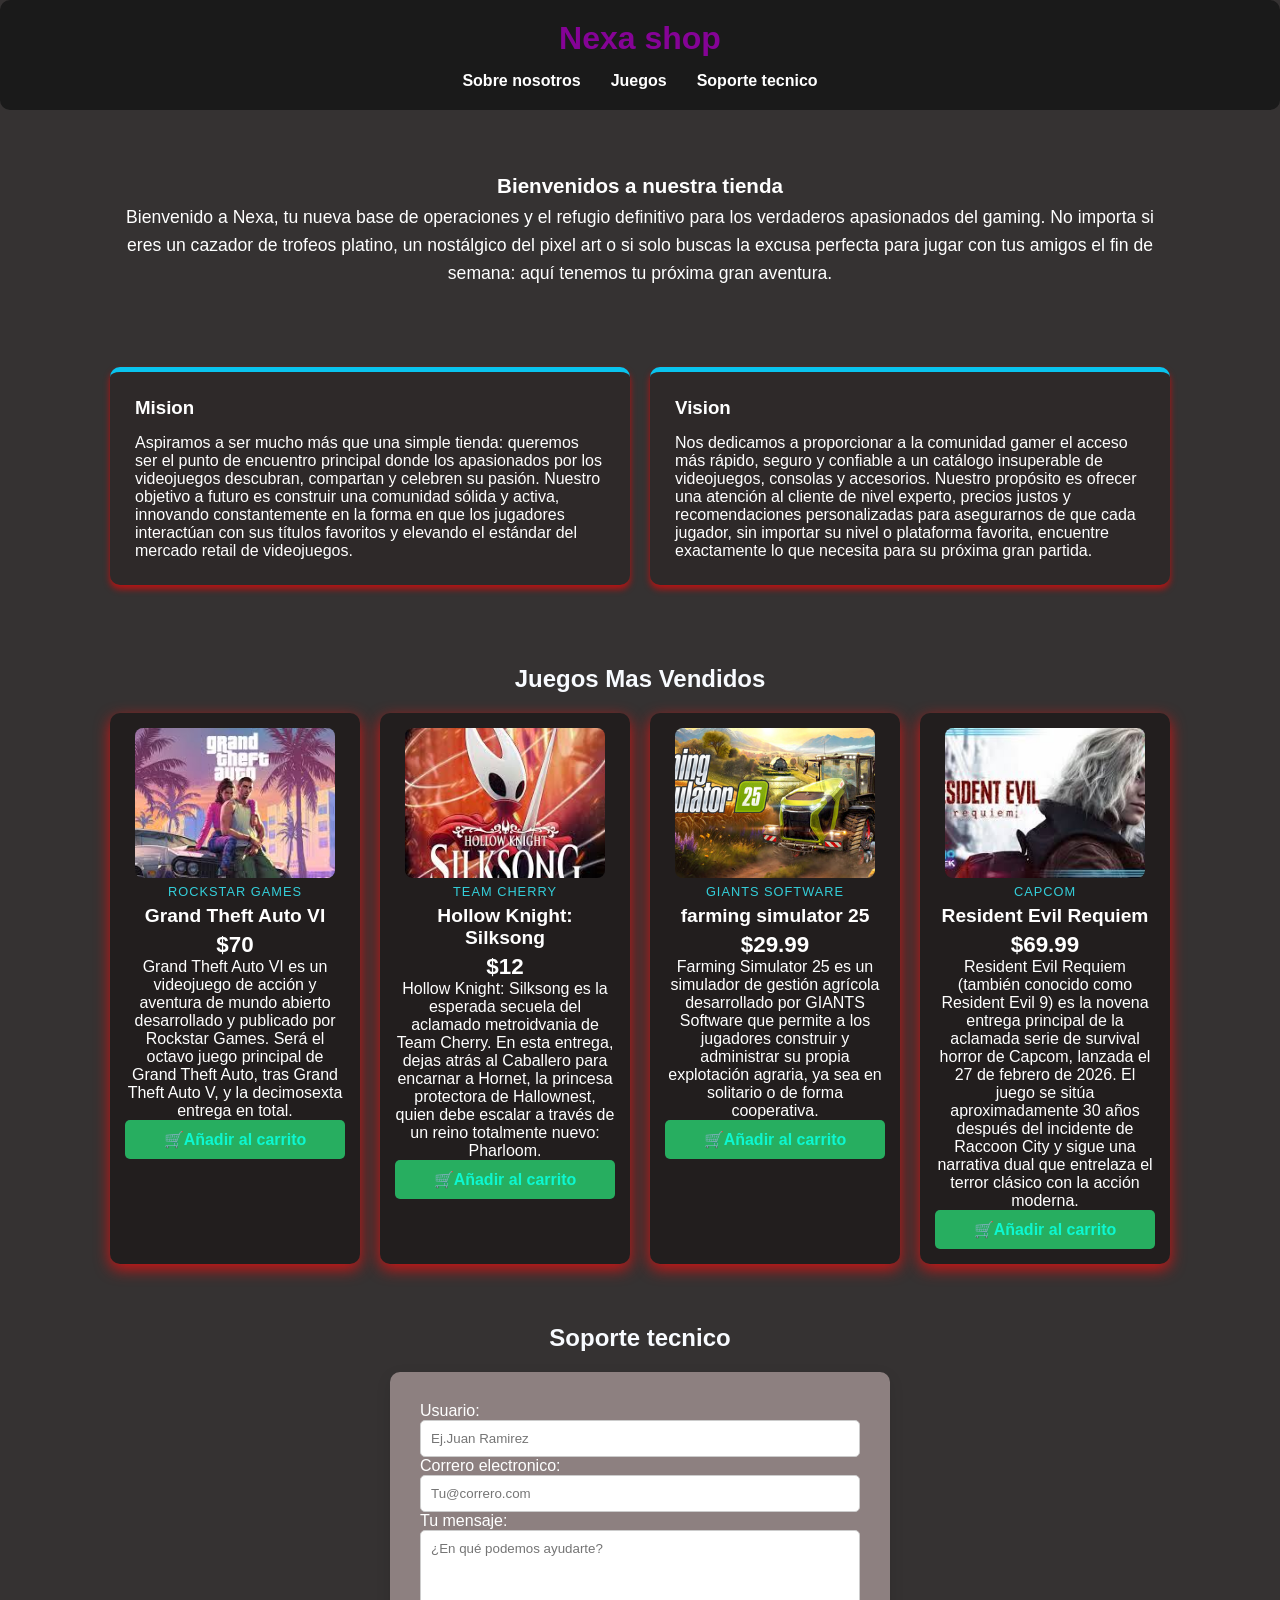
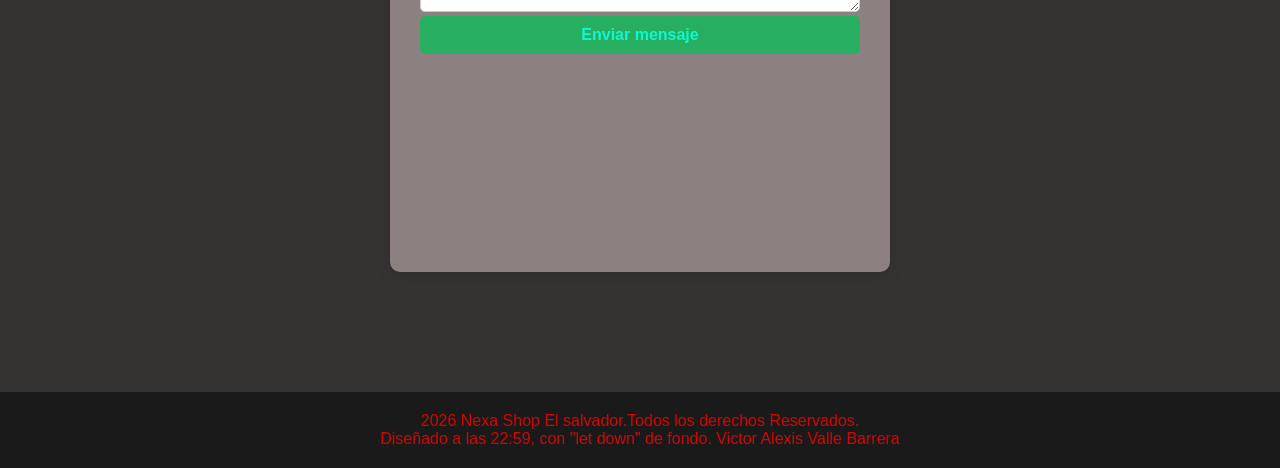
<file: index.html>
<!DOCTYPE html>
<html lang="es">
<head>
    <meta charset="UTF-8">
    <meta name="viewport" content="width, initial-scale=1.0">
    <title>Tienda digital de videojuegos</title>
    <link rel="stylesheet" href="ejemplo10.css">
</head>
<body>
<header id="encabezado">
    <h1>Nexa shop</h1>
    <nav id="navbar">
        <ul>
            <li><a href="#about">Sobre nosotros</a></li>
            <li><a href="#Products">Juegos</a></li>
            <li><a href="#Contact">Soporte tecnico</a></li>

        </ul>
    </nav>
</header>
<main>
    <section id="about" class="contenedor">
        <div><h3>Bienvenidos a nuestra tienda</h3>
        <p>Bienvenido a Nexa, tu nueva base de operaciones y el refugio definitivo para los verdaderos apasionados del gaming. No importa si eres un cazador de trofeos platino, un nostálgico del pixel art o si solo buscas la excusa perfecta para jugar con tus amigos el fin de semana: aquí tenemos tu próxima gran aventura.</p>
        </div>
    </section>
    <section id="vision" class="contenedor">
        <div class="box">
            <h3>Mision</h3>
            <p>Aspiramos a ser mucho más que una simple tienda: queremos ser el punto de encuentro principal donde los apasionados por los videojuegos descubran, compartan y celebren su pasión. Nuestro objetivo a futuro es construir una comunidad sólida y activa, innovando constantemente en la forma en que los jugadores interactúan con sus títulos favoritos y elevando el estándar del mercado retail de videojuegos.</p>
        </div>
        <div class="box">
            <h3>Vision</h3>
            <p>Nos dedicamos a proporcionar a la comunidad gamer el acceso más rápido, seguro y confiable a un catálogo insuperable de videojuegos, consolas y accesorios. Nuestro propósito es ofrecer una atención al cliente de nivel experto, precios justos y recomendaciones personalizadas para asegurarnos de que cada jugador, sin importar su nivel o plataforma favorita, encuentre exactamente lo que necesita para su próxima gran partida.</p>
        </div>
    </section>
    <section id="Products" class="contenedor">
        <h2>Juegos Mas Vendidos</h2>
        <div class="Galeria3">
            <article class="producto-card"> 
                <div class="item"><img src="GTAVI.jpg" alt="GTAVI"></div>
                <span class="brand">Rockstar games</span>
                <h3>Grand Theft Auto VI</h3>
                <p class="precio">$70</p>
                <p >Grand Theft Auto VI es un videojuego de acción y aventura de mundo abierto desarrollado y publicado por Rockstar Games. Será el octavo juego principal de Grand Theft Auto, tras Grand Theft Auto V, y la decimosexta entrega en total.</p>
                <button class="btn-cart">🛒Añadir al carrito</button>
            </article class="producto-card">

             <article class="producto-card"> 
                <div class="item"><img src="silkson.jpg" alt="silkson"></div>
                <span class="brand">Team Cherry</span>
                <h3>Hollow Knight: Silksong</h3>
                <p class="precio">$12</p>
                <p>Hollow Knight: Silksong es la esperada secuela del aclamado metroidvania de Team Cherry. En esta entrega, dejas atrás al Caballero para encarnar a Hornet, la princesa protectora de Hallownest, quien debe escalar a través de un reino totalmente nuevo: Pharloom.</p>
                <button class="btn-cart">🛒Añadir al carrito</button>
             </article>

             <article class="producto-card"> 
                 <div class="item"><img src="farmer.jpg" alt="farmer"></div>
                <span class="brand"> GIANTS Software</span>
                <h3>farming simulator 25</h3>
                <p class="precio">$29.99</p>
                <p>Farming Simulator 25 es un simulador de gestión agrícola desarrollado por GIANTS Software que permite a los jugadores construir y administrar su propia explotación agraria, ya sea en solitario o de forma cooperativa.</p>
                <button class="btn-cart">🛒Añadir al carrito</button>
             </article>

             <article class="producto-card"> 
                <div class="item"><img src="requiem.jpg" alt="requiem"></div>
                <span class="brand">Capcom</span>
                <h3>Resident Evil Requiem</h3>
                <p class="precio"> $69.99</p>
                <p>Resident Evil Requiem (también conocido como Resident Evil 9) es la novena entrega principal de la aclamada serie de survival horror de Capcom, lanzada el 27 de febrero de 2026. El juego se sitúa aproximadamente 30 años después del incidente de Raccoon City y sigue una narrativa dual que entrelaza el terror clásico con la acción moderna. 
</p>
                <button class="btn-cart">🛒Añadir al carrito</button>
             </article>
        </div>
        
        <section id="Contact"  class="contenedor">
            <h2>Soporte tecnico</h2>
            <form action="#" class="contact-form">
            <label for="name">Usuario:</label>
            <input type="text" id="name" placeholder="Ej.Juan Ramirez" required>

             <label for="email">Correro electronico:</label>
            <input type="email" id="email" placeholder="Tu@correro.com" required>

            <label for="message">Tu mensaje:</label>
            <textarea id="message" rows="4" placeholder="¿En qué podemos ayudarte?" required></textarea>
            <button type="submit" class="btn-submit">Enviar mensaje</button>
        </form></section>
    </section>

    <footer id="main-footer">
        <p>2026 Nexa Shop El salvador.Todos los derechos Reservados.</p>
        <p>Diseñado a las 22:59, con "let down" de fondo.
            Victor Alexis Valle Barrera
        </p>
        
    </footer>
</main>
</body>

</html>
</file>
<file: ejemplo10.css>
* {
margin: 0;
padding: 0;
box-sizing: border-box;
font-family: 'Segoe UI', Tahoma, Geneva, Verdana, sans-serif;
}
body {
background-color: #353232;
color: #ffffff;
}
.contenedor {
max-width: 1100px;
margin: 40px auto;
padding: 20px;
}
h2 {
text-align: center;
margin-bottom: 20px;
color: #f8fbff;
}
#encabezado{
    margin: 0px;
padding: 20px;
box-sizing: border-box;
font-family: 'Segoe UI', Tahoma, Geneva, Verdana, sans-serif;
color: rgb(133, 3, 150);
background-size: cover;
background-position: center center;
background-color: #1a1a1a;
text-align: center;
border-radius: 10px;
}
#navbar ul {
list-style: none;
display: flex; 
justify-content: center;
gap: 30px;
margin-top: 15px;
}
#navbar a {
color: white;
text-decoration: none;
font-weight: bold;
transition: color 0.3s;
}
#navbar a:hover {
    color: blueviolet; 
}
#about{
    text-align: center;
font-size: 1.1rem;
line-height: 1.6;
}
#vision {
    display: flex;
gap: 20px;
justify-content: space-between;
flex-wrap: wrap;
}
.box {
    background: #2e2929;
flex: 1; /* Ocupan el mismo ancho */
min-width: 300px;
padding: 25px;
border-radius: 10px;
border-top: 5px solid #09c4ee;
box-shadow: 0 4px 6px rgb(187, 18, 18);
}
.box h3{
    color: #ffffff;
    margin-bottom: 15px;
}
.Galeria3{
    display: flex;
flex-wrap: wrap;
gap: 20px;
justify-content: center;
}
.producto-card {
    background: rgb(34, 30, 30);
width: 250px;
border-radius: 10px;
padding: 15px;
text-align: center;
box-shadow: 0 5px 15px rgb(211, 20, 20);
transition: transform 0.3s ; }
.item img{
    width: 200px;
    height: 150px;
    object-fit: cover;/*/*matiene la proporcione de la imagen*/
    border-radius: 8px; 
     transition: transform 0.3s ease;}
     .producto-card:hover {
transform: translateY(-8px);}
.brand{
    font-size: 0.8rem;
color: #34cfda;
text-transform: uppercase;
letter-spacing: 1px;
}
.producto-card h3 {
font-size: 1.2rem;
margin: 5px 0;}
.product-card p {
font-size: 0.9rem;
color: #00ffdd;
margin-bottom: 15px;
height: 60px; /* Mantiene la misma altura en todas las tarjetas */
}
.precio {
font-size: 1.4rem !important;
font-weight: bold;}
.btn-cart, .btn-submit {
background-color: #27ae60;
color: rgb(8, 238, 219);
border: none;
padding: 10px 15px;
width: 100%;
border-radius: 5px;
cursor: pointer;
font-size: 1rem;
font-weight: bold;
transition: background-color 0.3s;
}
.btn-cart:hover, .btn-submit:hover {
background-color: #219a52;
}

.contact-form {
max-width: 500px;
margin: 0 auto;
background: rgb(90, 79, 79);
padding: 30px;
border-radius: 10px;
box-shadow: 0 5px 15px rgba(0,0,0,0.1);}

.brand{
    font-size: 0.8rem;
color: #34cfda;
text-transform: uppercase;
letter-spacing: 1px;
}
.producto-card h3 {
font-size: 1.2rem;
margin: 5px 0;}
.product-card p {
font-size: 0.9rem;
color: #0bbcc2;
margin-bottom: 15px;
height: 60px; /* Mantiene la misma altura en todas las tarjetas */
}
.pricio {
font-size: 1.4rem !important;
font-weight: bold;}
.btn-cart, .btn-submit {
background-color: #27ae60;
color: rgb(13, 247, 208);
border: none;
padding: 10px 15px;
width: 100%;
border-radius: 5px;
cursor: pointer;
font-size: 1rem;
font-weight: bold;
transition: background-color 0.3s;
}
.btn-cart:hover, .btn-submit:hover {
background-color: #219a52;
}

.contact-form {
max-width: 500px;
margin: 0 auto;
background: rgb(141, 128, 128);
padding:30px;
border-radius: 10px;
box-shadow: 0 5px 15px rgba(0,0,0,0.1);
height: 500px;
}

#main-footer {
background-color: #1a1a1a;
color: #d40505;
text-align: center;
padding: 20px;
margin-top: 40px;
}
.contact-form input, .contact-form textarea {
width: 100%;
padding: 10px;
border: 1px solid #ccc;
border-radius: 5px;
font-family: inherit;}
</file>
